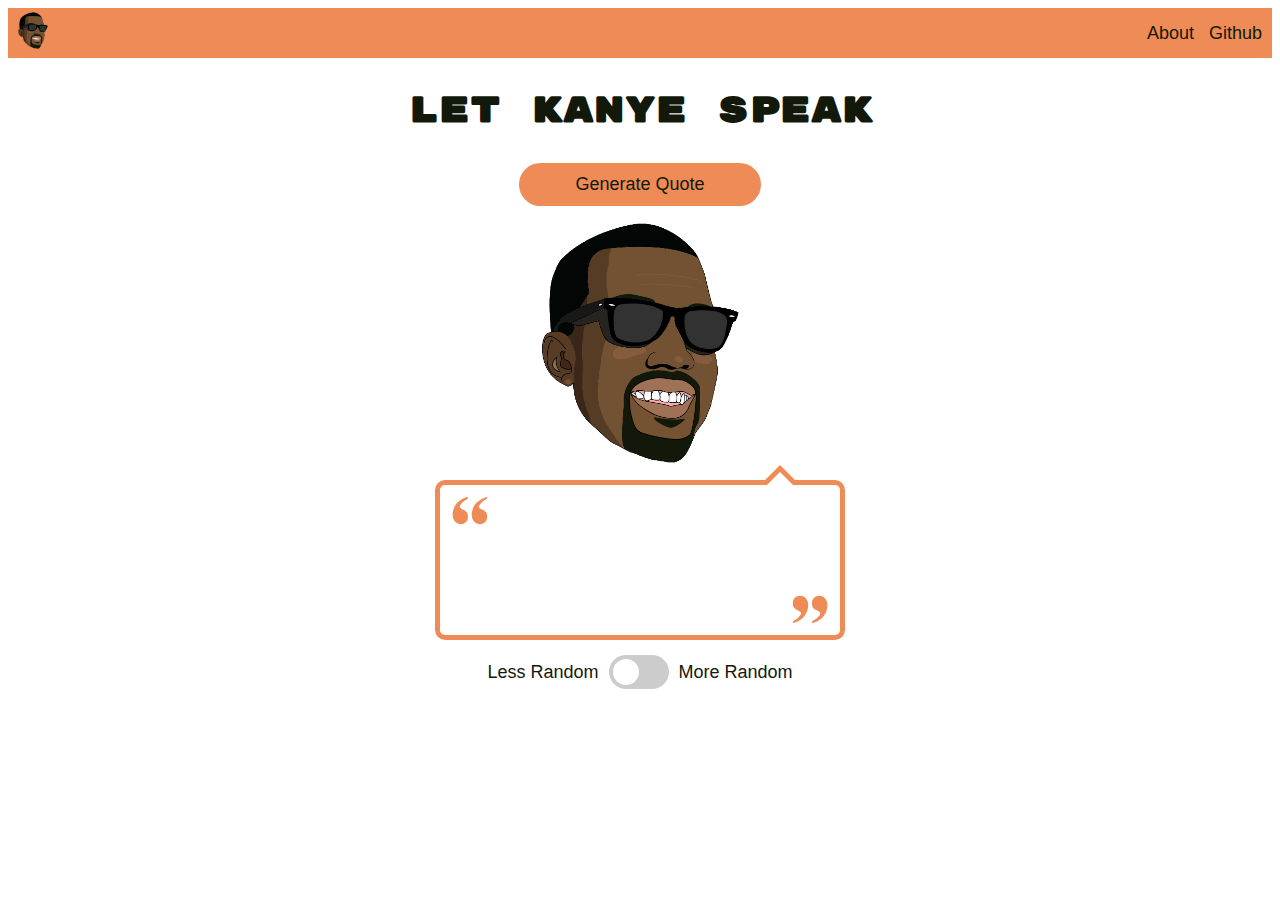
<file: index.html>
<!DOCTYPE html>
<html lang="en">
  <head>
    <link
      rel="apple-touch-icon"
      sizes="180x180"
      href="assets/favicon/apple-touch-icon.png"
    />
    <link
      rel="icon"
      type="image/png"
      sizes="32x32"
      href="assets/favicon/favicon-32x32.png"
    />
    <link
      rel="icon"
      type="image/png"
      sizes="16x16"
      href="assets/favicon/favicon-16x16.png"
    />
    <meta property="og:title" content="Generate Kanye West Quotes" />
    <meta
      property="og:image"
      content="http://www.kanye.fun/assets/screenshot.png"
    />
    <meta property="og:image:width" content="1200" />
    <meta property="og:image:height" content="627" />
    <meta name="author" content="Allison Colyer" />
    <meta
      property="og:description"
      content="Kanye.fun generates fake Kanye West quotes using a Markov chain."
    />
    <meta property="og:url" content="http://www.kanye.fun" />
    <meta charset="UTF-8" />
    <meta name="viewport" content="width=device-width, initial-scale=1.0" />
    <meta http-equiv="X-UA-Compatible" content="ie=edge" />
    <link rel="stylesheet" type="text/css" href="./style/main.css" />
    <script type="module" src="./scripts/main.js"></script>
    <script
      async
      src="https://www.googletagmanager.com/gtag/js?id=UA-115956895-3"
    ></script>
    <script src="./scripts/google-analytics.js"></script>
    <title>Kanye Quotes</title>
  </head>
  <body>
    <header>
      <nav>
        <a class="mx-2" href="/">
          <img id="logo" src="assets/kanye.png" />
        </a>
        <div class="nav-container mx-2">
          <a class="nav-link mr-2" href="/about.html">About</a>
          <a
            class="nav-link"
            target="_blank"
            href="https://github.com/Allicolyer/markov-kanye"
            >Github</a
          >
        </div>
      </nav>
    </header>
    <div class="content index-content my-3 vertical-center">
      <h1 class="title my-3">Let Kanye Speak</h1>
      <div class="button my-3" id="quote_button">
        Generate Quote
      </div>
      <img class="kanye-img mb-3" src="assets/kanye.png" />
      <div class="speech-bubble mb-3">
        <img class="quote-img" id="left-quote" src="assets/quote.svg" />
        <span class="mx-2" id="quote-text"></span>
        <img class="quote-img" id="right-quote" src="assets/quote.svg" />
      </div>
      <div class="switch-container mb-3">
        <span class="mr-2 right-align"> Less Random </span>
        <label class="switch">
          <input type="checkbox" name="randomness" />
          <span class="slider round"></span>
        </label>
        <span class="ml-2 left-align">More Random </span>
      </div>
    </div>
  </body>
</html>
</file>
<file: style/main.css>
@charset "UTF-8";
.button {
  display: inline-block;
  border-radius: 2em;
  padding: 0.5em 3em;
  border: 0.16em solid #ef8b56;
  box-sizing: border-box;
  text-decoration: none;
  font-weight: 400;
  color: #12190a;
  border-color: #ef8b56;
  background-color: #ef8b56;
  text-align: center;
  transition: all 0.15s;
}
.button:hover {
  cursor: pointer;
  font-weight: bold;
  border-color: #ef8b56;
  background-color: #ffffff;
}
.button:focus {
  border-color: #ef8b56;
  background-color: #ef8b56;
}
.button:active {
  border-color: #ef8b56;
}
@media screen and (max-width: 800px) {
  .button {
     display: block;
  }
}

html {
  font-size: 1.125em;
  color: #12190a;
}

body {
  font: 100% Helvetica, sans-serif;
  background-color: #ffffff;
}

h1 {
  text-align: center;
}

a {
  color: #ef8b56;
}

ul {
  margin: 0;
}

.title {
  font-family: "Rubik", Impact;
  margin: 0;
}

.right-align {
  text-align: right;
}

.left-align {
  text-align: left;
}

.content {
  display: flex;
  flex-direction: column;
  width: 75%;
  justify-content: center;
}
@media screen and (max-width: 800px) {
  .content {
    width: 85%;
  }
}

.index-content {
  align-items: center;
}

#quote-text {
  margin-top: 50px;
  margin-bottom: 50px;
}

.switch-container {
  display: flex;
  flex-direction: row;
  align-items: center;
}

.contributors {
  display: flex;
  justify-content: space-around;
  flex-wrap: wrap;
}
.contributors .bio {
  width: 200px;
  text-align: center;
}
.contributors .bio img {
  border-radius: 100%;
  width: 100px;
  display: block;
}

.kanye-img {
  width: 200px;
  height: 244px;
}

.quote-img {
  width: 40px;
  height: 30px;
}

#left-quote {
  position: absolute;
  top: 10px;
  left: 10px;
}

#right-quote {
  position: absolute;
  bottom: 10px;
  right: 10px;
  transform: rotate(180deg);
}

/* The switch - the box around the slider */
.switch {
  position: relative;
  display: inline-block;
  width: 60px;
  height: 34px;
}

/* Hide default HTML checkbox */
.switch input {
  opacity: 0;
  width: 0;
  height: 0;
}

/* The slider */
.slider {
  position: absolute;
  cursor: pointer;
  top: 0;
  left: 0;
  right: 0;
  bottom: 0;
  background-color: #ccc;
  -webkit-transition: 0.4s;
  transition: 0.4s;
}

.slider:before {
  position: absolute;
  content: "";
  height: 26px;
  width: 26px;
  left: 4px;
  bottom: 4px;
  background-color: #ffffff;
  -webkit-transition: 0.4s;
  transition: 0.4s;
}

input:checked + .slider {
  background-color: #ef8b56;
}

input:focus + .slider {
  box-shadow: 0 0 1px #ef8b56;
}

input:checked + .slider:before {
  -webkit-transform: translateX(26px);
  -ms-transform: translateX(26px);
  transform: translateX(26px);
}

/* Rounded sliders */
.slider.round {
  border-radius: 34px;
}

.slider.round:before {
  border-radius: 50%;
}

.speech-bubble {
  position: relative;
  border: 5px solid #ef8b56;
  background: #ffffff;
  /* css3 */
  -webkit-border-radius: 10px;
  -moz-border-radius: 10px;
  border-radius: 10px;
  width: 400px;
  min-height: 150px;
  display: flex;
  flex-direction: column;
  justify-content: center;
  align-items: center;
  text-align: center;
  /* creates the smaller  triangle */
}
@media screen and (max-width: 450px) {
  .speech-bubble {
    width: 100%;
  }
}
.speech-bubble:before {
  content: "";
  position: absolute;
  top: -20px;
  /* value = - border-top-width - border-bottom-width */
  bottom: auto;
  left: auto;
  right: 40px;
  /* controls horizontal position */
  border-width: 0 20px 20px;
  border-style: solid;
  border-color: #ef8b56 transparent;
  /* reduce the damage in FF3.0 */
  display: block;
  width: 0;
}
.speech-bubble:after {
  content: "";
  position: absolute;
  top: -13px;
  /* value = - border-top-width - border-bottom-width */
  bottom: auto;
  left: auto;
  right: 47px;
  /* value = (:before right) + (:before border-right) - (:after border-right) */
  border-width: 0 13px 13px;
  border-style: solid;
  border-color: #fff transparent;
  /* reduce the damage in FF3.0 */
  display: block;
  width: 0;
}

.vertical-center {
  margin: 0 auto;
}

.horizontal-center {
  margin: auto 0;
}

.mt-1, .my-1, .m-1 {
  margin-top: 5px;
}

.mb-1, .my-1, .m-1 {
  margin-bottom: 5px;
}

.ml-1, .mx-1, .m-1 {
  margin-left: 5px;
}

.mr-1, .mx-1, .m-1 {
  margin-right: 5px;
}

.mt-2, .my-2, .m-2 {
  margin-top: 10px;
}

.mb-2, .my-2, .m-2 {
  margin-bottom: 10px;
}

.ml-2, .mx-2, .m-2 {
  margin-left: 10px;
}

.mr-2, .mx-2, .m-2 {
  margin-right: 10px;
}

.mt-3, .my-3, .m-3 {
  margin-top: 15px;
}

.mb-3, .my-3, .m-3 {
  margin-bottom: 15px;
}

.ml-3, .mx-3, .m-3 {
  margin-left: 15px;
}

.mr-3, .mx-3, .m-3 {
  margin-right: 15px;
}

@font-face {
  font-family: "Rubik";
  src: url("../assets/rubrik/RubikMonoOne-Regular.eot");
  src: url("../assets/rubrik/RubikMonoOne-Regular.eot?#iefix") format("embedded-opentype"), url("../assets/rubrik/RubikMonoOne-Regular.otf") format("opentype"), url("../assets/rubrik/RubikMonoOne-Regular.svg") format("svg"), url("../assets/rubrik/RubikMonoOne-Regular.ttf") format("truetype"), url("../assets/rubrik/RubikMonoOne-Regular.woff") format("woff"), url("../assets/rubrik/RubikMonoOne-Regular.woff2") format("woff2");
  font-weight: normal;
  font-style: normal;
}
nav {
  background-color: #ef8b56;
  color: #12190a;
  display: flex;
  flex-direction: row;
  align-items: center;
  justify-content: space-between;
  min-height: 50px;
}
nav a {
  color: #12190a;
  text-decoration: none;
}

#logo {
  width: 30px;
  height: auto;
}

/*# sourceMappingURL=main.css.map */
</file>
